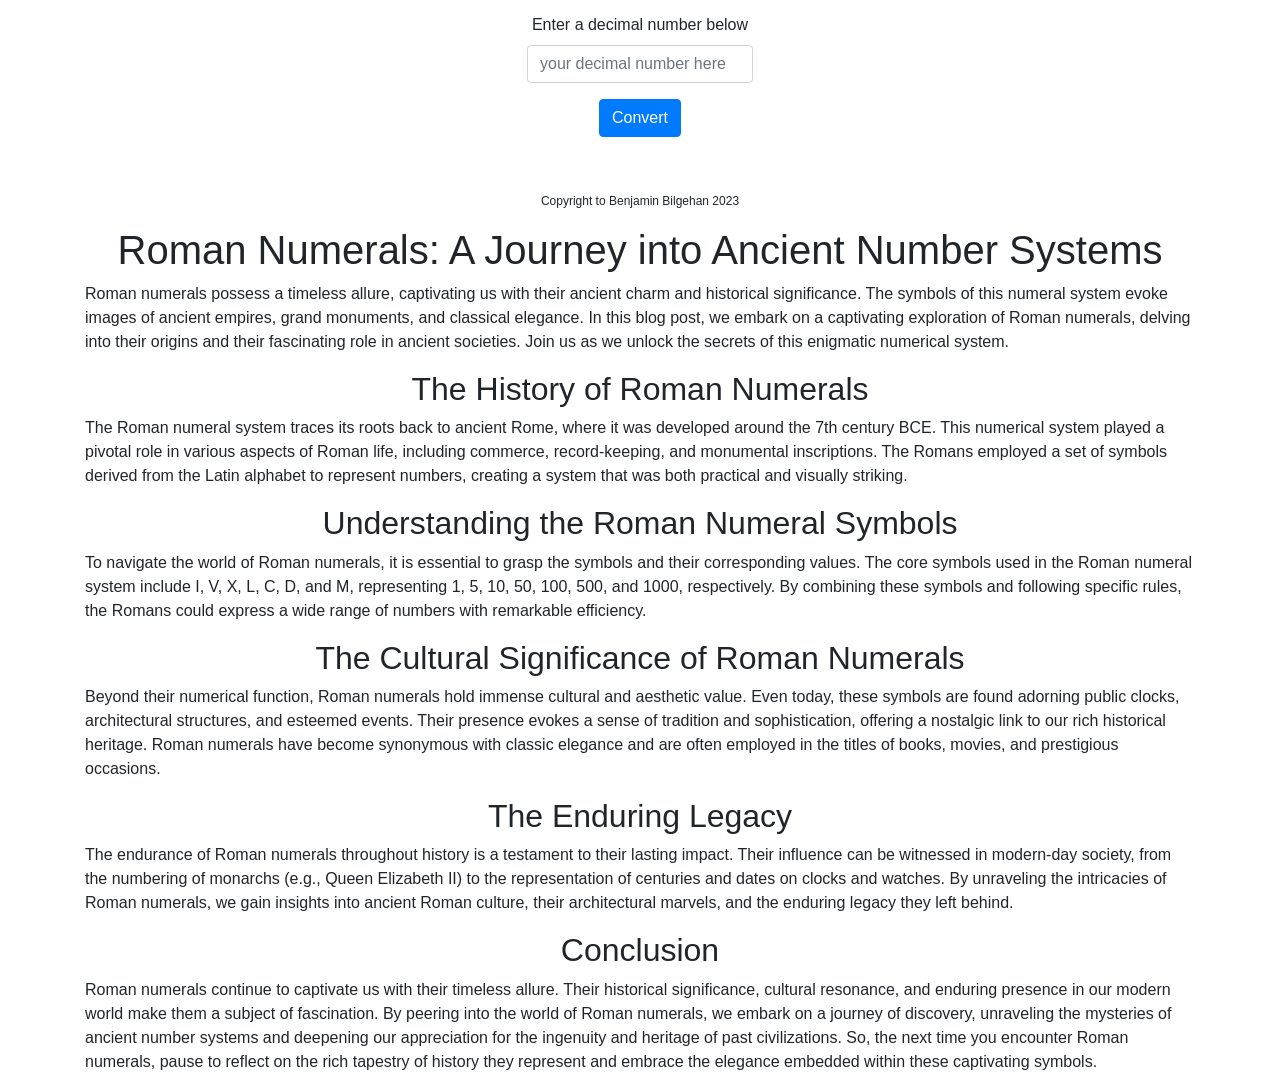
<file: index.html>
<!DOCTYPE html>
<html lang="en">

<head>
    <meta charset="UTF-8">
    <meta name="viewport" content="width=device-width, initial-scale=1.0">
    <title>Decimal to Roman Number Converter | Benjamin Bilgehan</title>
    <meta name="description" content="Convert decimal numbers to Roman numerals using our online converter tool.">

    <!-- Add Bootstrap CSS link -->
    <link rel="stylesheet" href="https://maxcdn.bootstrapcdn.com/bootstrap/4.5.2/css/bootstrap.min.css">
    <link rel="stylesheet" href="style.css?v=18072023">
    <meta http-equiv="Cache-Control" content="no-cache, no-store, must-revalidate">
    <meta http-equiv="Pragma" content="no-cache">
    <meta http-equiv="Expires" content="0">


</head>

<body>
    <div class="container">
        <h1 class="mb-5">Decimal to Roman number Converter</h1>
        <h2 class="mb-5 gray-text" id="result"> ===> Results will be shown here <=== </h2>
                <div class="text-center">
                    <div class="form-group">
                        <label for="inputText">Enter a decimal number below</label>
                        <input type="text" class="form-control" id="decimal-input"
                            placeholder="your decimal number here">
                    </div>
                    <button id="myBtn" onclick="convert()" class="btn btn-primary">Convert</button>
                </div>
                <p class="copy-write-fs">Copyright to Benjamin Bilgehan 2023</p>


                <h1>Roman Numerals: A Journey into Ancient Number Systems</h1>
                <p>Roman numerals possess a timeless allure, captivating us with their ancient charm and historical
                    significance.
                    The symbols of this numeral system evoke images of ancient empires, grand monuments, and classical
                    elegance. In
                    this blog post, we embark on a captivating exploration of Roman numerals, delving into their origins
                    and their
                    fascinating role in ancient societies. Join us as we unlock the secrets of this enigmatic numerical
                    system.</p>
                <h2>The History of Roman Numerals</h2>
                <p>The Roman numeral system traces its roots back to ancient Rome, where it was developed around the 7th
                    century
                    BCE. This numerical system played a pivotal role in various aspects of Roman life, including
                    commerce,
                    record-keeping, and monumental inscriptions. The Romans employed a set of symbols derived from the
                    Latin
                    alphabet to represent numbers, creating a system that was both practical and visually striking.</p>
                <h2>Understanding the Roman Numeral Symbols</h2>
                <p>To navigate the world of Roman numerals, it is essential to grasp the symbols and their corresponding
                    values. The
                    core symbols used in the Roman numeral system include I, V, X, L, C, D, and M, representing 1, 5,
                    10, 50, 100,
                    500, and 1000, respectively. By combining these symbols and following specific rules, the Romans
                    could express a
                    wide range of numbers with remarkable efficiency.</p>
                <h2>The Cultural Significance of Roman Numerals</h2>
                <p>Beyond their numerical function, Roman numerals hold immense cultural and aesthetic value. Even
                    today, these
                    symbols are found adorning public clocks, architectural structures, and esteemed events. Their
                    presence evokes a
                    sense of tradition and sophistication, offering a nostalgic link to our rich historical heritage.
                    Roman numerals
                    have become synonymous with classic elegance and are often employed in the titles of books, movies,
                    and
                    prestigious occasions.</p>
                <h2>The Enduring Legacy</h2>
                <p>The endurance of Roman numerals throughout history is a testament to their lasting impact. Their
                    influence can be
                    witnessed in modern-day society, from the numbering of monarchs (e.g., Queen Elizabeth II) to the
                    representation
                    of centuries and dates on clocks and watches. By unraveling the intricacies of Roman numerals, we
                    gain insights
                    into ancient Roman culture, their architectural marvels, and the enduring legacy they left behind.
                </p>
                <h2>Conclusion</h2>
                <p>Roman numerals continue to captivate us with their timeless allure. Their historical significance,
                    cultural
                    resonance, and enduring presence in our modern world make them a subject of fascination. By peering
                    into the
                    world of Roman numerals, we embark on a journey of discovery, unraveling the mysteries of ancient
                    number systems
                    and deepening our appreciation for the ingenuity and heritage of past civilizations. So, the next
                    time you
                    encounter Roman numerals, pause to reflect on the rich tapestry of history they represent and
                    embrace the
                    elegance embedded within these captivating symbols.</p>


    </div>

    <!-- Add Bootstrap JS and jQuery links -->
    <script src="https://code.jquery.com/jquery-3.6.0.min.js"></script>
    <script src="https://maxcdn.bootstrapcdn.com/bootstrap/4.5.2/js/bootstrap.min.js"></script>
    <script src="roman.js"></script>





</body>

</html>
</file>
<file: style.css>
/* Custom styles for the container */
body,
html {
  height: 100%;
  margin: 0;
}

.container {
  height: 100%;
  display: flex;
  justify-content: center;
  align-items: center;
  flex-direction: column;
}

.copy-write-fs {
  margin-top: 55px;
  font-size: 12px;
}


.gray-text {
color: rgb(230, 230, 230);
background-color: rgb(86, 86, 86);
padding: 10px;
border-radius: 10px;
font-weight: 300;
}
</file>
